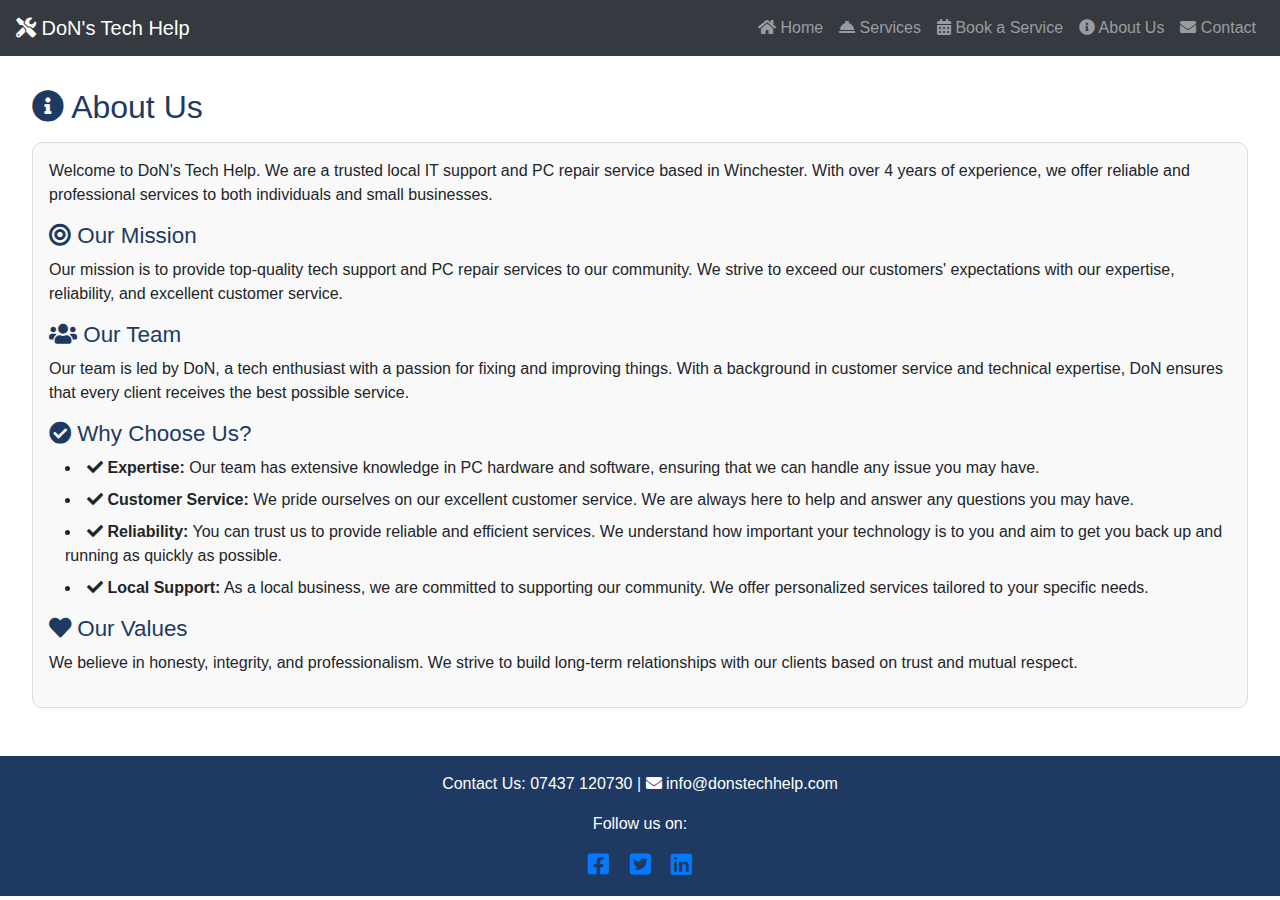
<file: about.html>
<!DOCTYPE html>
<html lang="en">
<head>
    <meta charset="UTF-8">
    <meta name="viewport" content="width=device-width, initial-scale=1.0">
    <title>About Us - DoN's Tech Help</title>
    <link rel="stylesheet" href="style.css">
    <link rel="stylesheet" href="https://cdnjs.cloudflare.com/ajax/libs/font-awesome/5.15.4/css/all.min.css">
</head>
<body>
    <!-- Include header -->
    <div w3-include-html="header.html"></div>

    <div id="editable-content">
        <section id="about" class="fade-in">
            <h2><i class="fas fa-info-circle"></i> About Us</h2>
            <div class="about-content">
                <p>Welcome to DoN's Tech Help. We are a trusted local IT support and PC repair service based in Winchester. With over 4 years of experience, we offer reliable and professional services to both individuals and small businesses.</p>
                <h3><i class="fas fa-bullseye"></i> Our Mission</h3>
                <p>Our mission is to provide top-quality tech support and PC repair services to our community. We strive to exceed our customers' expectations with our expertise, reliability, and excellent customer service.</p>
                <h3><i class="fas fa-users"></i> Our Team</h3>
                <p>Our team is led by DoN, a tech enthusiast with a passion for fixing and improving things. With a background in customer service and technical expertise, DoN ensures that every client receives the best possible service.</p>
                <h3><i class="fas fa-check-circle"></i> Why Choose Us?</h3>
                <ul>
                    <li><i class="fas fa-check"></i> <strong>Expertise:</strong> Our team has extensive knowledge in PC hardware and software, ensuring that we can handle any issue you may have.</li>
                    <li><i class="fas fa-check"></i> <strong>Customer Service:</strong> We pride ourselves on our excellent customer service. We are always here to help and answer any questions you may have.</li>
                    <li><i class="fas fa-check"></i> <strong>Reliability:</strong> You can trust us to provide reliable and efficient services. We understand how important your technology is to you and aim to get you back up and running as quickly as possible.</li>
                    <li><i class="fas fa-check"></i> <strong>Local Support:</strong> As a local business, we are committed to supporting our community. We offer personalized services tailored to your specific needs.</li>
                </ul>
                <h3><i class="fas fa-heart"></i> Our Values</h3>
                <p>We believe in honesty, integrity, and professionalism. We strive to build long-term relationships with our clients based on trust and mutual respect.</p>
            </div>
        </section>
    </div>

    <!-- Include footer -->
    <div w3-include-html="footer.html"></div>

    <script src="script.js"></script>
</body>
</html>
</file>
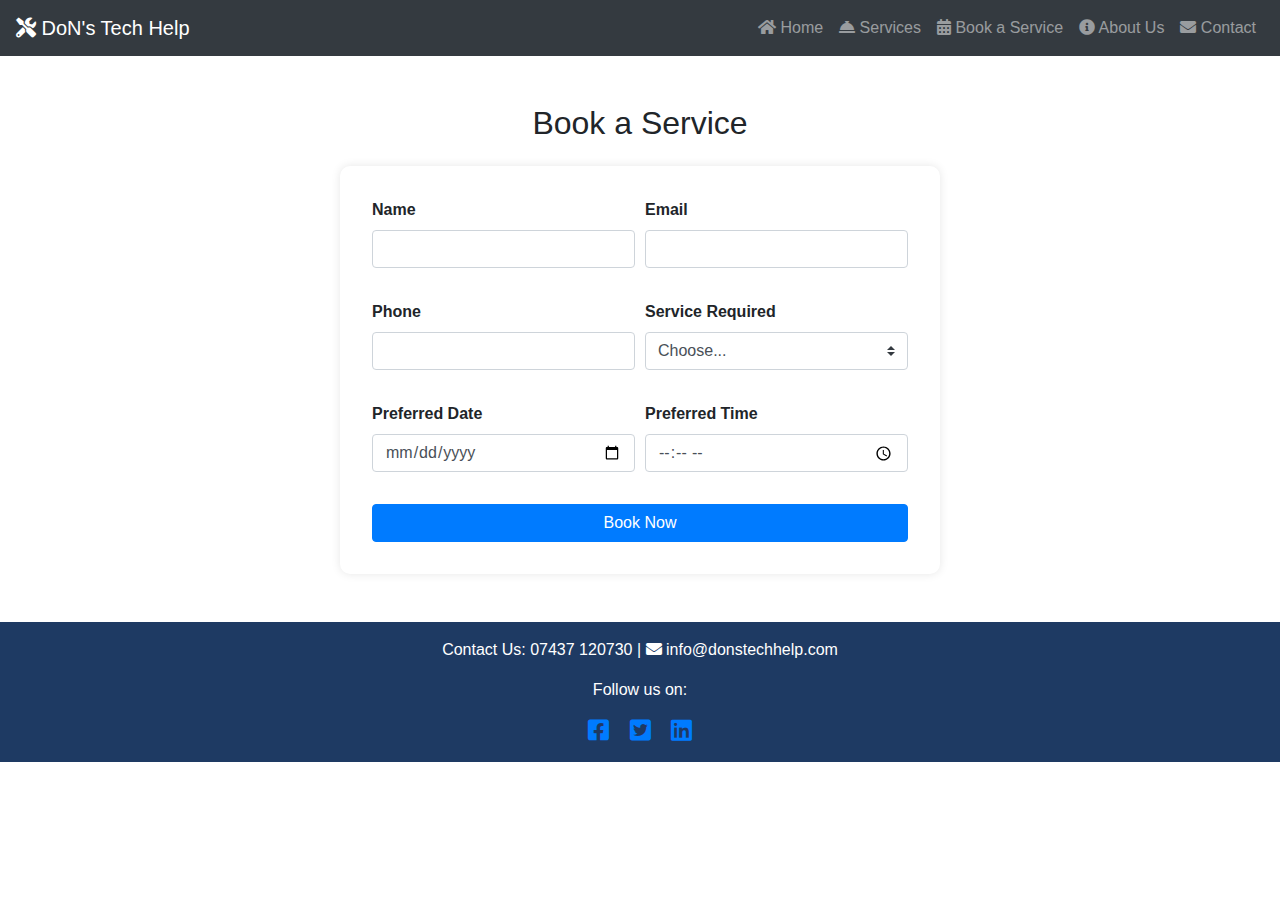
<file: book.html>
<!DOCTYPE html>
<html lang="en">
<head>
    <meta charset="UTF-8">
    <meta name="viewport" content="width=device-width, initial-scale=1.0">
    <title>Book a Service - DoN's Tech Help</title>
    <link rel="stylesheet" href="style.css">
    <link rel="stylesheet" href="https://cdnjs.cloudflare.com/ajax/libs/font-awesome/5.15.4/css/all.min.css">
    <link rel="stylesheet" href="https://stackpath.bootstrapcdn.com/bootstrap/4.5.2/css/bootstrap.min.css">
</head>
<body>
    <!-- Include header -->
    <div w3-include-html="header.html"></div>

<section id="book" class="container my-5 fade-in">
    <h2 class="text-center mb-4">Book a Service</h2>
    <form id="booking-form" novalidate class="needs-validation">
        <div class="form-row">
            <div class="col-md-6 mb-3">
                <label for="name">Name</label>
                <input type="text" id="name" name="name" required class="form-control"/>
                <div class="invalid-feedback">
                    Please provide your name.
                </div>
            </div>
            <div class="col-md-6 mb-3">
                <label for="email">Email</label>
                <input type="email" id="email" name="email" required class="form-control"/>
                <div class="invalid-feedback">
                    Please provide a valid email.
                </div>
            </div>
        </div>
        <div class="form-row">
            <div class="col-md-6 mb-3">
                <label for="phone">Phone</label>
                <input type="tel" id="phone" name="phone" required class="form-control"/>
                <div class="invalid-feedback">
                    Please provide your phone number.
                </div>
            </div>
            <div class="col-md-6 mb-3">
                <label for="service">Service Required</label>
                <select class="custom-select" id="service" name="service" required>
                    <option value="">Choose...</option>
                    <option value="pc-repair">PC Repair</option>
                    <option value="hardware-installation">Hardware Installation</option>
                    <option value="network-setup">Network Setup</option>
                    <option value="virus-removal">Virus Removal</option>
                </select>
                <div class="invalid-feedback">
                    Please select a service.
                </div>
            </div>
        </div>
        <div class="form-row">
            <div class="col-md-6 mb-3">
                <label for="date">Preferred Date</label>
                <input type="date" id="date" name="date" required class="form-control"/>
                <div class="invalid-feedback">
                    Please select a preferred date.
                </div>
            </div>
            <div class="col-md-6 mb-3">
                <label for="time">Preferred Time</label>
                <input type="time" id="time" name="time" required class="form-control"/>
                <div class="invalid-feedback">
                    Please select a preferred time.
                </div>
            </div>
        </div>
        <button class="btn btn-primary btn-block" type="submit">Book Now</button>
    </form>
</section>

    <!-- Include footer -->
    <div w3-include-html="footer.html"></div>

    <script src="https://code.jquery.com/jquery-3.5.1.min.js"></script>
    <script src="https://stackpath.bootstrapcdn.com/bootstrap/4.5.2/js/bootstrap.bundle.min.js"></script>
    <script src="script.js"></script>
</body>
</html>
</file>
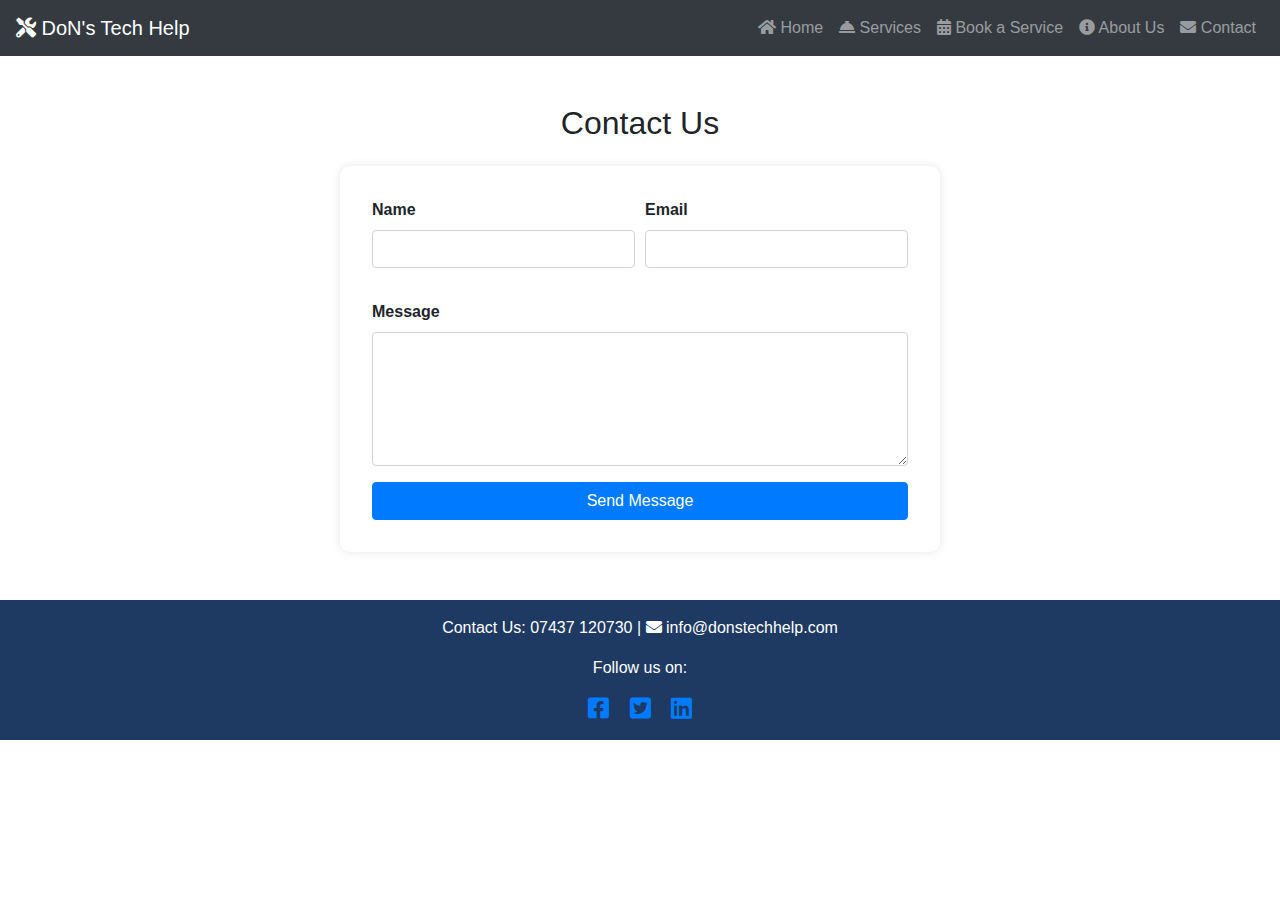
<file: contact.html>
<!DOCTYPE html>
<html lang="en">
<head>
    <meta charset="UTF-8">
    <meta name="viewport" content="width=device-width, initial-scale=1.0">
    <title>Contact - DoN's Tech Help</title>
    <link rel="stylesheet" href="style.css">
    <link rel="stylesheet" href="https://cdnjs.cloudflare.com/ajax/libs/font-awesome/5.15.4/css/all.min.css">
    <link rel="stylesheet" href="https://stackpath.bootstrapcdn.com/bootstrap/4.5.2/css/bootstrap.min.css">
</head>
<body>
    <!-- Include header -->
    <div w3-include-html="header.html"></div>

    <div id="editable-content">
        <section id="contact" class="container my-5 fade-in">
            <h2 class="text-center mb-4">Contact Us</h2>
            <form id="contact-form" class="needs-validation" novalidate>
                <div class="form-row">
                    <div class="col-md-6 mb-3">
                        <label for="name">Name</label>
                        <input type="text" class="form-control" id="name" name="name" required>
                        <div class="invalid-feedback">
                            Please provide your name.
                        </div>
                    </div>
                    <div class="col-md-6 mb-3">
                        <label for="email">Email</label>
                        <input type="email" class="form-control" id="email" name="email" required>
                        <div class="invalid-feedback">
                            Please provide a valid email.
                        </div>
                    </div>
                </div>
                <div class="form-group">
                    <label for="message">Message</label>
                    <textarea class="form-control" id="message" name="message" rows="5" required></textarea>
                    <div class="invalid-feedback">
                        Please provide a message.
                    </div>
                </div>
                <button class="btn btn-primary btn-block" type="submit">Send Message</button>
            </form>
        </section>
    </div>

    <!-- Include footer -->
    <div w3-include-html="footer.html"></div>

    <script src="https://code.jquery.com/jquery-3.5.1.min.js"></script>
    <script src="https://stackpath.bootstrapcdn.com/bootstrap/4.5.2/js/bootstrap.bundle.min.js"></script>
    <script src="script.js"></script>
</body>
</html>
</file>
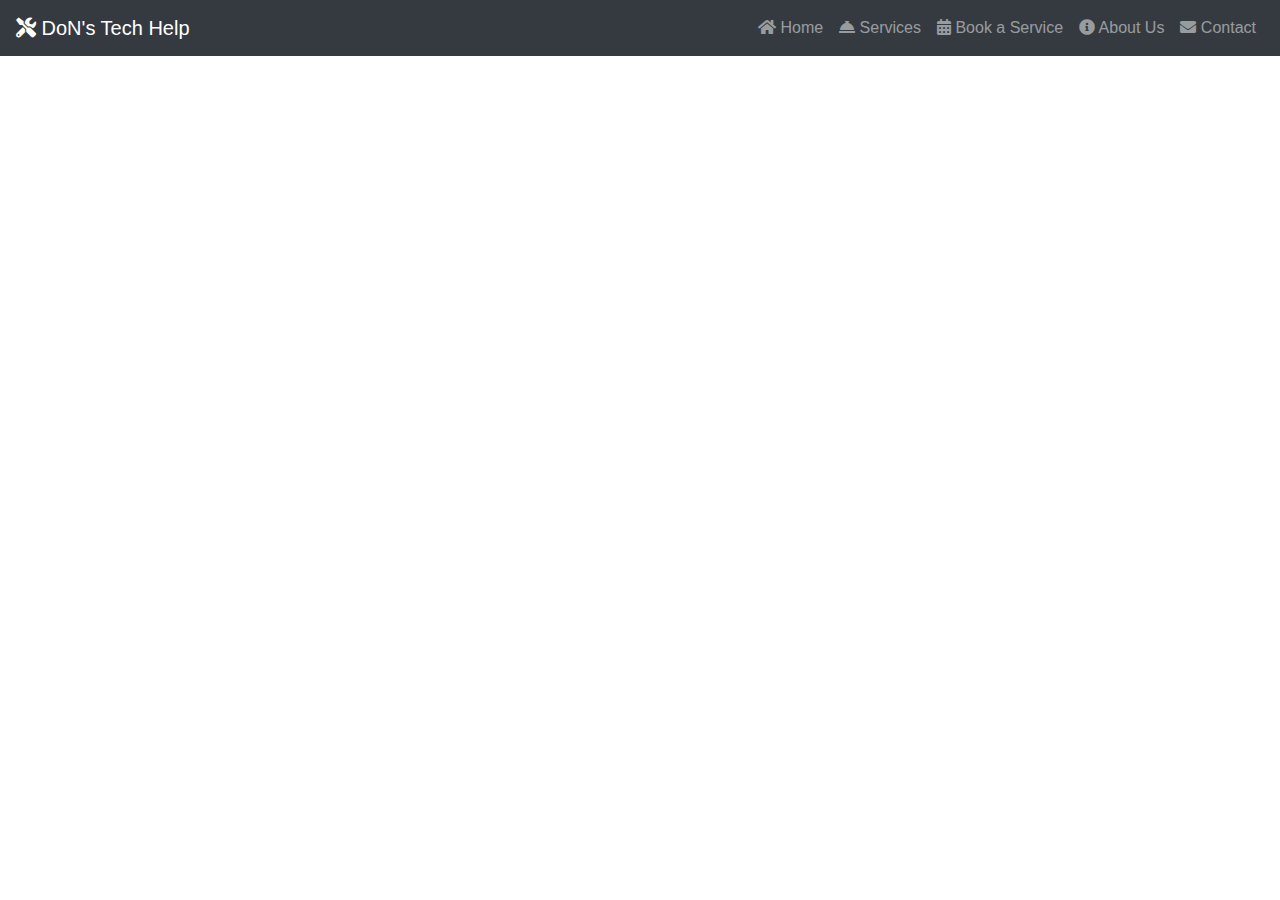
<file: header.html>
<!DOCTYPE html>
<html lang="en">
<head>
    <meta charset="UTF-8">
    <meta name="viewport" content="width=device-width, initial-scale=1.0">
    <title>DoN's Tech Help</title>
    <link rel="stylesheet" href="style.css">
    <link rel="stylesheet" href="https://cdnjs.cloudflare.com/ajax/libs/font-awesome/5.15.4/css/all.min.css">
    <link rel="stylesheet" href="https://stackpath.bootstrapcdn.com/bootstrap/4.5.2/css/bootstrap.min.css">
</head>
<body>
<header class="navbar navbar-expand-lg navbar-dark bg-dark">
    <a class="navbar-brand" href="#"><i class="fas fa-tools"></i> DoN's Tech Help</a>
    <button class="navbar-toggler" type="button" data-toggle="collapse" data-target="#navbarNav" aria-controls="navbarNav" aria-expanded="false" aria-label="Toggle navigation">
        <span class="navbar-toggler-icon"></span>
    </button>
    <div class="collapse navbar-collapse" id="navbarNav">
        <ul class="navbar-nav ml-auto">
            <li class="nav-item">
                <a class="nav-link" href="index.html"><i class="fas fa-home"></i> Home</a>
            </li>
            <li class="nav-item">
                <a class="nav-link" href="services.html"><i class="fas fa-concierge-bell"></i> Services</a>
            </li>
            <li class="nav-item">
                <a class="nav-link" href="book.html"><i class="fas fa-calendar-alt"></i> Book a Service</a>
            </li>
            <li class="nav-item">
                <a class="nav-link" href="about.html"><i class="fas fa-info-circle"></i> About Us</a>
            </li>
            <li class="nav-item">
                <a class="nav-link" href="contact.html"><i class="fas fa-envelope"></i> Contact</a>
            </li>
        </ul>
    </div>
</header>
</body>
</html>
</file>
<file: style.css>
/* Basic Reset */
* {
    margin: 0;
    padding: 0;
    box-sizing: border-box;
    font-family: 'Arial', sans-serif;
}

/* Body Styling */
body {
    line-height: 1.6;
    background-color: #f4f4f4;
    color: #333;
}

/* Header Styling */
header {
    background: #1e3a63;
    color: #fff;
    padding: 1rem 0;
    display: flex;
    justify-content: space-between;
    align-items: center;
}

header .logo {
    font-size: 1.5rem;
    margin-left: 1rem;
    display: flex;
    align-items: center;
}

header .logo i {
    margin-right: 0.5rem;
}

nav ul {
    list-style: none;
    display: flex;
    margin-right: 1rem;
}

nav ul li {
    margin-left: 1rem;
}

nav ul li a {
    color: #fff;
    text-decoration: none;
    font-size: 1rem;
    display: flex;
    align-items: center;
}

nav ul li a i {
    margin-right: 0.5rem;
}

nav ul li a:hover {
    text-decoration: underline;
}

/* Hero Section */
.hero {
    background: url('images/hero-image.jpg') no-repeat center center/cover;
    color: #fff;
    text-align: center;
    padding: 4rem 0;
    position: relative;
}

.hero .hero-text {
    background: rgba(0, 0, 0, 0.5);
    display: inline-block;
    padding: 1rem;
    border-radius: 10px;
}

.hero h1 {
    font-size: 2.5rem;
    margin-bottom: 1rem;
}

.hero p {
    font-size: 1.2rem;
    margin-bottom: 1.5rem;
}

.cta-button {
    background: #ffcc00;
    color: #1e3a63;
    padding: 0.5rem 1rem;
    text-decoration: none;
    font-size: 1.2rem;
    border-radius: 5px;
    transition: background 0.3s ease;
    display: inline-flex;
    align-items: center;
}

.cta-button i {
    margin-right: 0.5rem;
}

.cta-button:hover {
    background: #e6b800;
}

/* Services Section */
#services {
    background: #fff;
    padding: 2rem 0;
    text-align: center;
}

#services h2 {
    font-size: 2rem;
    margin-bottom: 1.5rem;
}

.service-list {
    display: flex;
    justify-content: space-around;
    flex-wrap: wrap;
}

.service-item {
    background: #f9f9f9;
    border: 1px solid #ddd;
    border-radius: 10px;
    padding: 1rem;
    width: 200px;
    margin: 1rem;
    text-align: center;
    transition: transform 0.3s ease;
}

.service-item:hover {
    transform: scale(1.05);
}

.service-item img {
    width: 100px;
    height: 100px;
    margin-bottom: 1rem;
}

.service-item h3 {
    font-size: 1.2rem;
    margin-bottom: 0.5rem;
}

.service-item .cta-button {
    font-size: 0.9rem;
}

/* Service Detail Section */
#service-details {
    background: #fff;
    padding: 2rem;
}

.service-detail-container {
    background: #f9f9f9;
    border: 1px solid #ddd;
    border-radius: 10px;
    padding: 1rem;
    margin: 1rem 0;
}

.service-detail {
    margin-bottom: 2rem;
}

.service-detail h3 {
    font-size: 1.8rem;
    color: #1e3a63;
    margin-bottom: 1rem;
}

.service-detail p {
    margin-bottom: 1rem;
}

.service-detail h4 {
    font-size: 1.4rem;
    color: #1e3a63;
    margin-bottom: 0.5rem;
}

.service-detail ul {
    list-style: disc inside;
    padding-left: 1rem;
    margin-bottom: 1rem;
}

.service-detail ul li {
    margin-bottom: 0.5rem;
}

/* About Section */
#about {
    background: #fff;
    padding: 2rem;
}

.about-content {
    background: #f9f9f9;
    border: 1px solid #ddd;
    border-radius: 10px;
    padding: 1rem;
    margin: 1rem 0;
}

#about h2 {
    font-size: 2rem;
    color: #1e3a63;
    margin-bottom: 1rem;
}

#about h3 {
    font-size: 1.4rem;
    color: #1e3a63;
    margin-bottom: 0.5rem;
}

#about ul {
    list-style: disc inside;
    padding-left: 1rem;
    margin-bottom: 1rem;
}

#about ul li {
    margin-bottom: 0.5rem;
}

/* Testimonials Section */
#testimonials {
    background: #1e3a63;
    color: #fff;
    padding: 2rem 0;
    text-align: center;
}

#testimonials h2 {
    font-size: 2rem;
    margin-bottom: 1.5rem;
}

.testimonial {
    margin-bottom: 1rem;
    font-style: italic;
}

.testimonial p i {
    margin: 0 0.3rem;
}

/* Footer */
footer {
    background: #1e3a63;
    color: #fff;
    text-align: center;
    padding: 1rem 0;
}

footer .social-media i {
    font-size: 1.5rem;
    margin: 0 0.5rem;
}

/* Form Styling */
form {
    max-width: 600px;
    margin: 0 auto;
    padding: 2rem;
    background: #fff;
    border-radius: 10px;
    box-shadow: 0 0 10px rgba(0, 0, 0, 0.1);
}

form label {
    display: block;
    margin-bottom: 0.5rem;
    font-weight: bold;
}

form input,
form select,
form textarea {
    width: 100%;
    padding: 0.5rem;
    margin-bottom: 1rem;
    border: 1px solid #ddd;
    border-radius: 5px;
}

form button {
    background: #1e3a63;
    color: #fff;
    padding: 0.5rem 1rem;
    border: none;
    border-radius: 5px;
    cursor: pointer;
}

form button:hover {
    background: #16385d;
}

/* Animations */
.fade-in {
    opacity: 0;
    transition: opacity 1s ease-in-out;
}

.fade-in.appear {
    opacity: 1;
}

.slide-in {
    transform: translateX(-100%);
    transition: transform 1s ease-in-out;
}

.slide-in.appear {
    transform: translateX(0);
}

/* Parallax Effect */
.parallax {
    background-attachment: fixed;
    background-size: cover;
    background-repeat: no-repeat;
}
/* Highlight Effect */
.highlight {
    border: 2px solid #ffcc00;
    box-shadow: 0 0 10px rgba(255, 204, 0, 0.8);
    transition: border 0.3s ease, box-shadow 0.3s ease;
}
</file>
